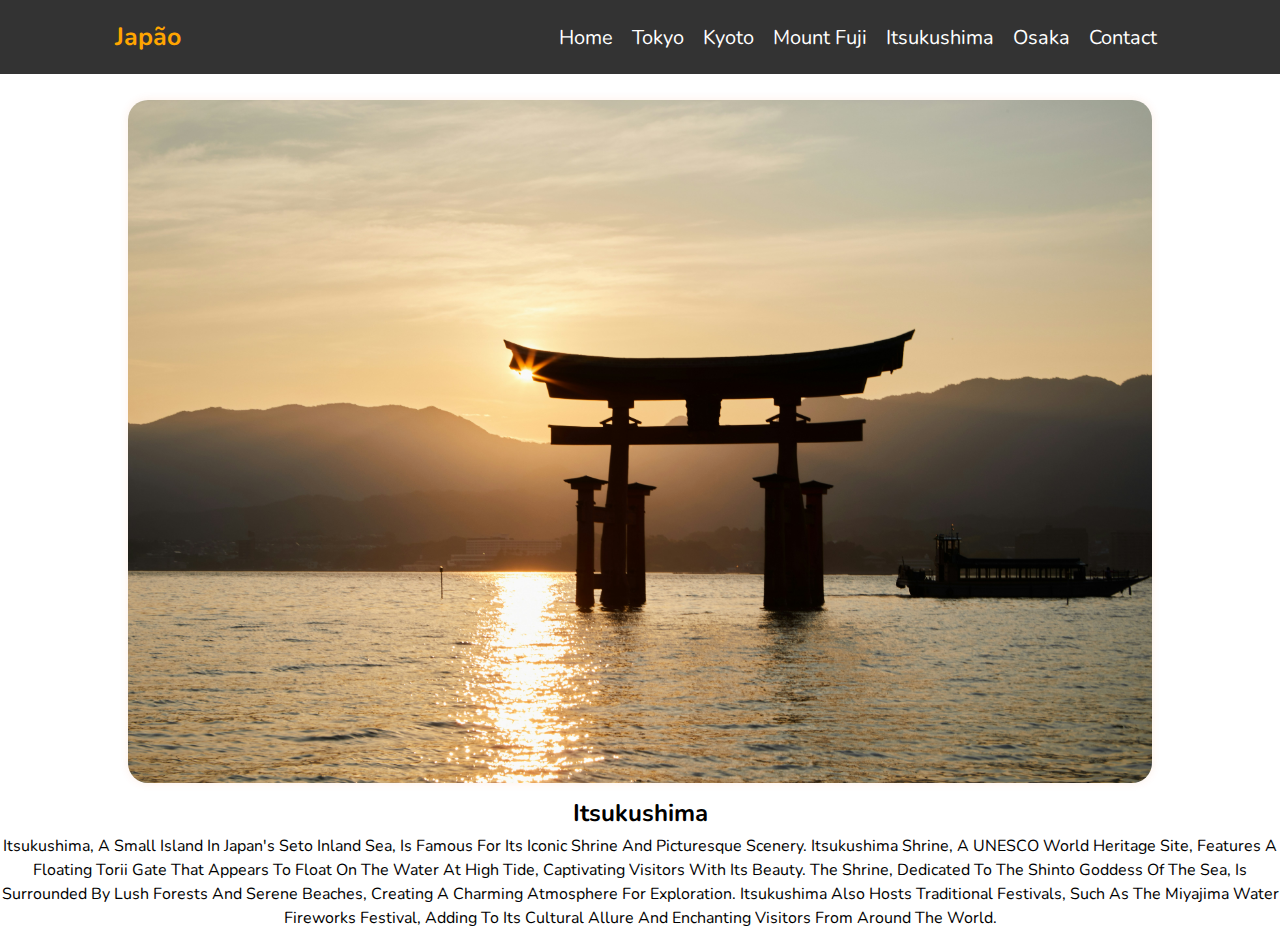
<file: src/pages/itsukushima.html>
<!DOCTYPE html>
<html lang="en">
<head>
    <meta charset="UTF-8" />
    <meta name="viewport" content="width=device-width, initial-scale=1.0"/>
    <title>Japan - Itsukushima</title>

    <!-- font awesome cdn link -->
    <link rel="stylesheet" href="https://cdnjs.cloudflare.com/ajax/libs/font-awesome/6.5.1/css/all.min.css">

    <!-- custom css file link -->
    <link rel="stylesheet" href="../style.css">
</head>

<body>
<header>
    <div id="menu-bar" class="fas fa-bars"></div>
    <a href="#" class="logo"><span>Japão</span></a>
    <nav class="navbar">
        <a href="../index.html">Home</a>
        <a href="tokyo.html">Tokyo</a>
        <a href="kyoto.html">Kyoto</a>
        <a href="mount fuji.html">Mount Fuji</a>
        <a href="itsukushima.html">Itsukushima</a>
        <a href="osaka.html">Osaka</a>
        <a href="#contact">Contact</a>
    </nav>
</header>

<div class="image-section">
    <img src="../Imagens/Itsukushima-html.jpg" alt="Itsukushima">
    <h2>Itsukushima</h2>
    <p>Itsukushima, a small island in Japan's Seto Inland Sea, is famous for its iconic shrine and picturesque scenery. Itsukushima Shrine, a UNESCO World Heritage Site, features a floating torii gate that appears to float on the water at high tide, captivating visitors with its beauty. The shrine, dedicated to the Shinto goddess of the sea, is surrounded by lush forests and serene beaches, creating a charming atmosphere for exploration. Itsukushima also hosts traditional festivals, such as the Miyajima Water Fireworks Festival, adding to its cultural allure and enchanting visitors from around the world.</p>
</div>

</body>
</html>
</file>
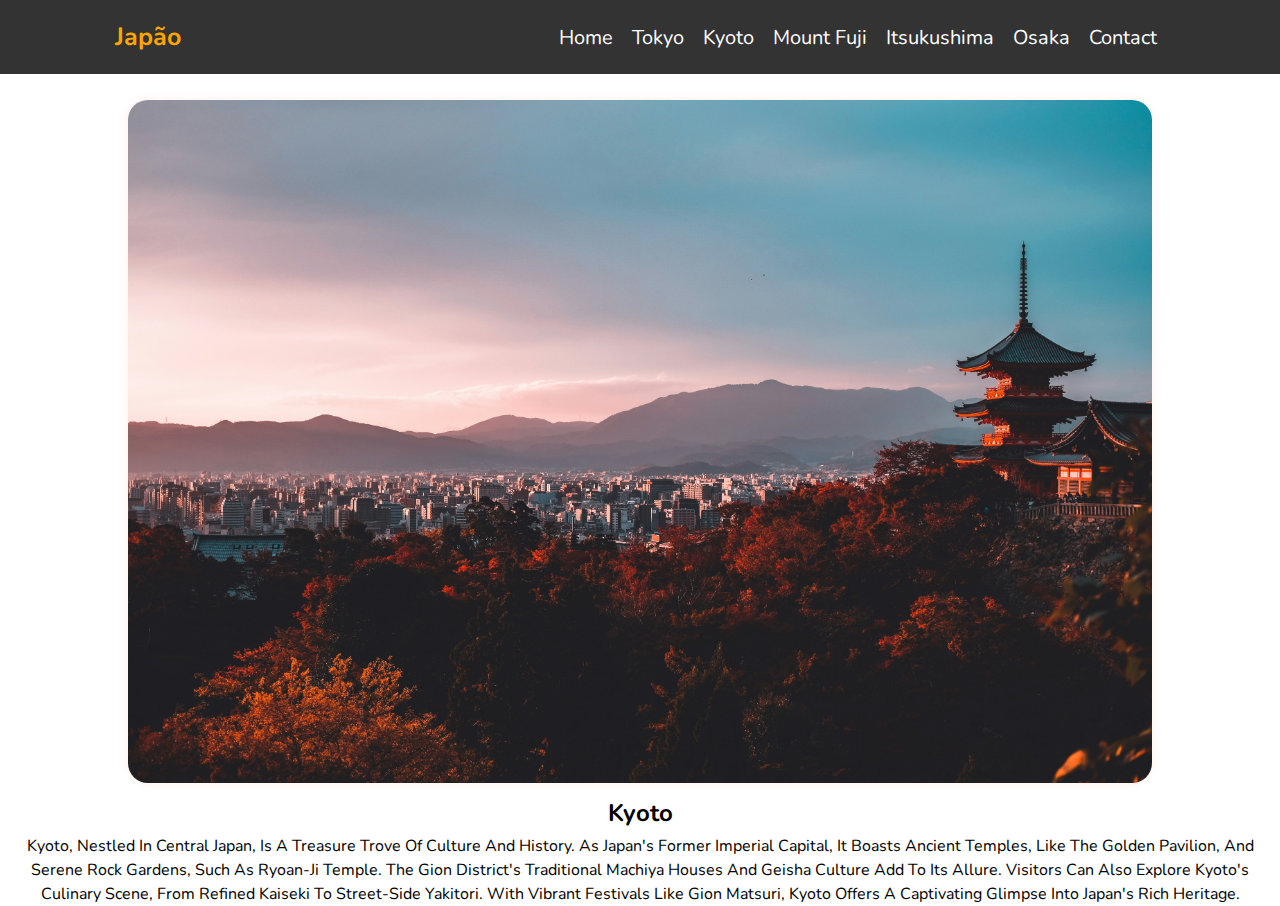
<file: src/pages/kyoto.html>
<!DOCTYPE html>
<html lang="en">
<head>
    <meta charset="UTF-8" />
    <meta name="viewport" content="width=device-width, initial-scale=1.0"/>
    <title>Japan - Kyoto</title>

    <!-- font awesome cdn link -->
    <link rel="stylesheet" href="https://cdnjs.cloudflare.com/ajax/libs/font-awesome/6.5.1/css/all.min.css">

    <!-- custom css file link -->
    <link rel="stylesheet" href="../style.css">
</head>

<body>
<header>
    <div id="menu-bar" class="fas fa-bars"></div>
    <a href="#" class="logo"><span>Japão</span></a>
    <nav class="navbar">
        <a href="../index.html">Home</a>
        <a href="tokyo.html">Tokyo</a>
        <a href="kyoto.html">Kyoto</a>
        <a href="mount fuji.html">Mount Fuji</a>
        <a href="itsukushima.html">Itsukushima</a>
        <a href="osaka.html">Osaka</a>
        <a href="#contact">Contact</a>
    </nav>
</header>

<div class="image-section">
    <img src="../Imagens/kyoto-html.jpg" alt="Kyoto">
    <h2>Kyoto</h2>
    <p>Kyoto, nestled in central Japan, is a treasure trove of culture and history. As Japan's former imperial capital, it boasts ancient temples, like the Golden Pavilion, and serene rock gardens, such as Ryoan-ji Temple. The Gion district's traditional machiya houses and geisha culture add to its allure. Visitors can also explore Kyoto's culinary scene, from refined kaiseki to street-side yakitori. With vibrant festivals like Gion Matsuri, Kyoto offers a captivating glimpse into Japan's rich heritage.</p>
</div>

</body>
</html>
</file>
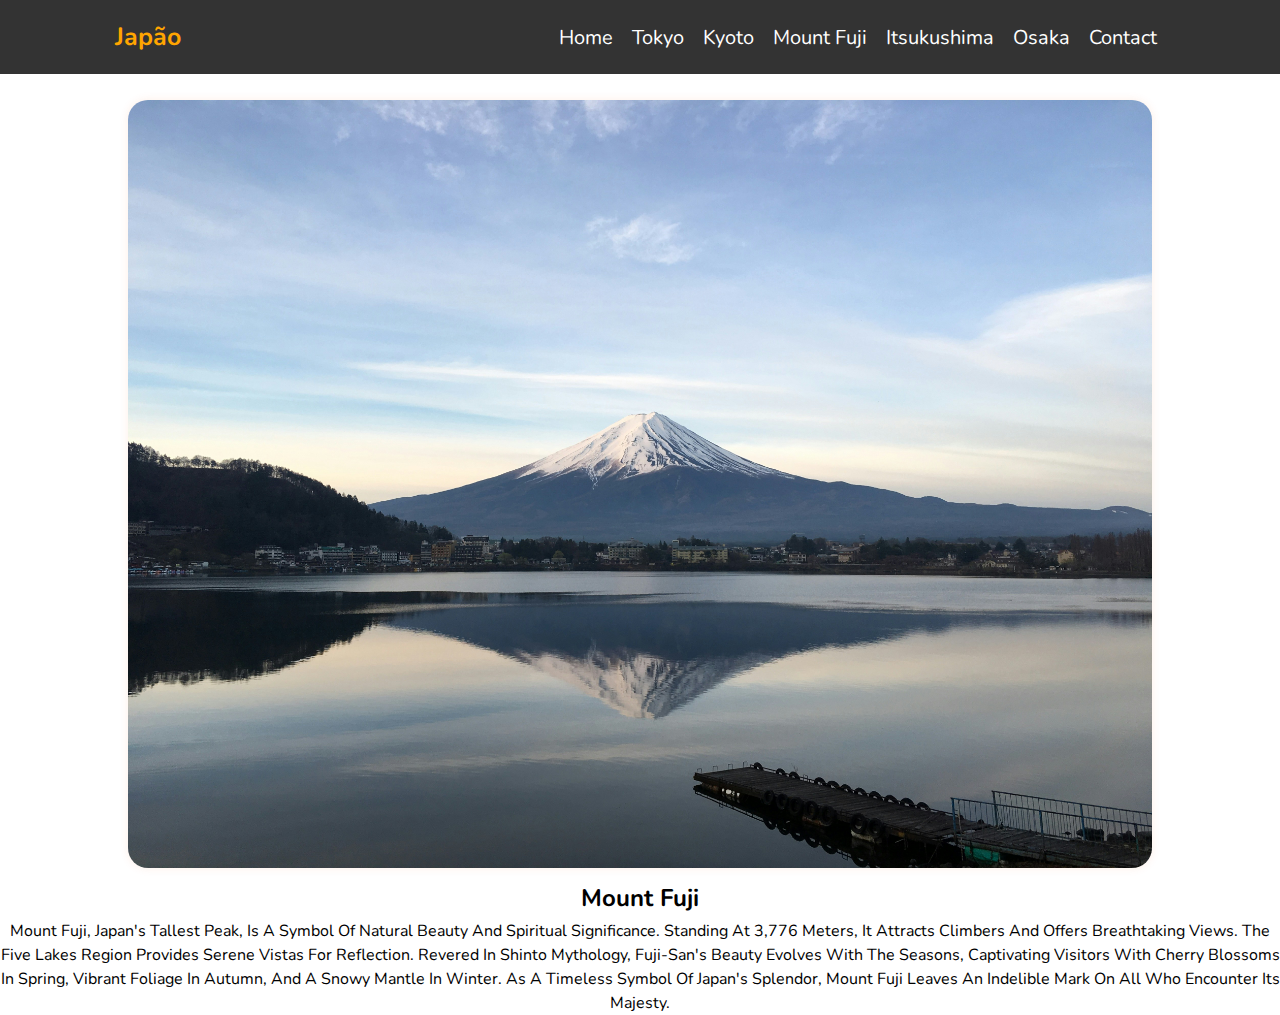
<file: src/pages/mount fuji.html>
<!DOCTYPE html>
<html lang="en">
<head>
    <meta charset="UTF-8" />
    <meta name="viewport" content="width=device-width, initial-scale=1.0"/>
    <title>Japan - Mount Fuji</title>

    <!-- font awesome cdn link -->
    <link rel="stylesheet" href="https://cdnjs.cloudflare.com/ajax/libs/font-awesome/6.5.1/css/all.min.css">

    <!-- custom css file link -->
    <link rel="stylesheet" href="../style.css">
</head>

<body>
<header>
    <div id="menu-bar" class="fas fa-bars"></div>
    <a href="#" class="logo"><span>Japão</span></a>
    <nav class="navbar">
        <a href="../index.html">Home</a>
        <a href="tokyo.html">Tokyo</a>
        <a href="kyoto.html">Kyoto</a>
        <a href="mount fuji.html">Mount Fuji</a>
        <a href="itsukushima.html">Itsukushima</a>
        <a href="osaka.html">Osaka</a>
        <a href="#contact">Contact</a>
    </nav>
</header>

<div class="image-section">
    <img src="../Imagens/Mount Fuji-html.jpg" alt="Mount Fuji">
    <h2>Mount Fuji</h2>
    <p>Mount Fuji, Japan's tallest peak, is a symbol of natural beauty and spiritual significance. Standing at 3,776 meters, it attracts climbers and offers breathtaking views. The Five Lakes region provides serene vistas for reflection. Revered in Shinto mythology, Fuji-san's beauty evolves with the seasons, captivating visitors with cherry blossoms in spring, vibrant foliage in autumn, and a snowy mantle in winter. As a timeless symbol of Japan's splendor, Mount Fuji leaves an indelible mark on all who encounter its majesty.</p>
</div>

</body>
</html>
</file>
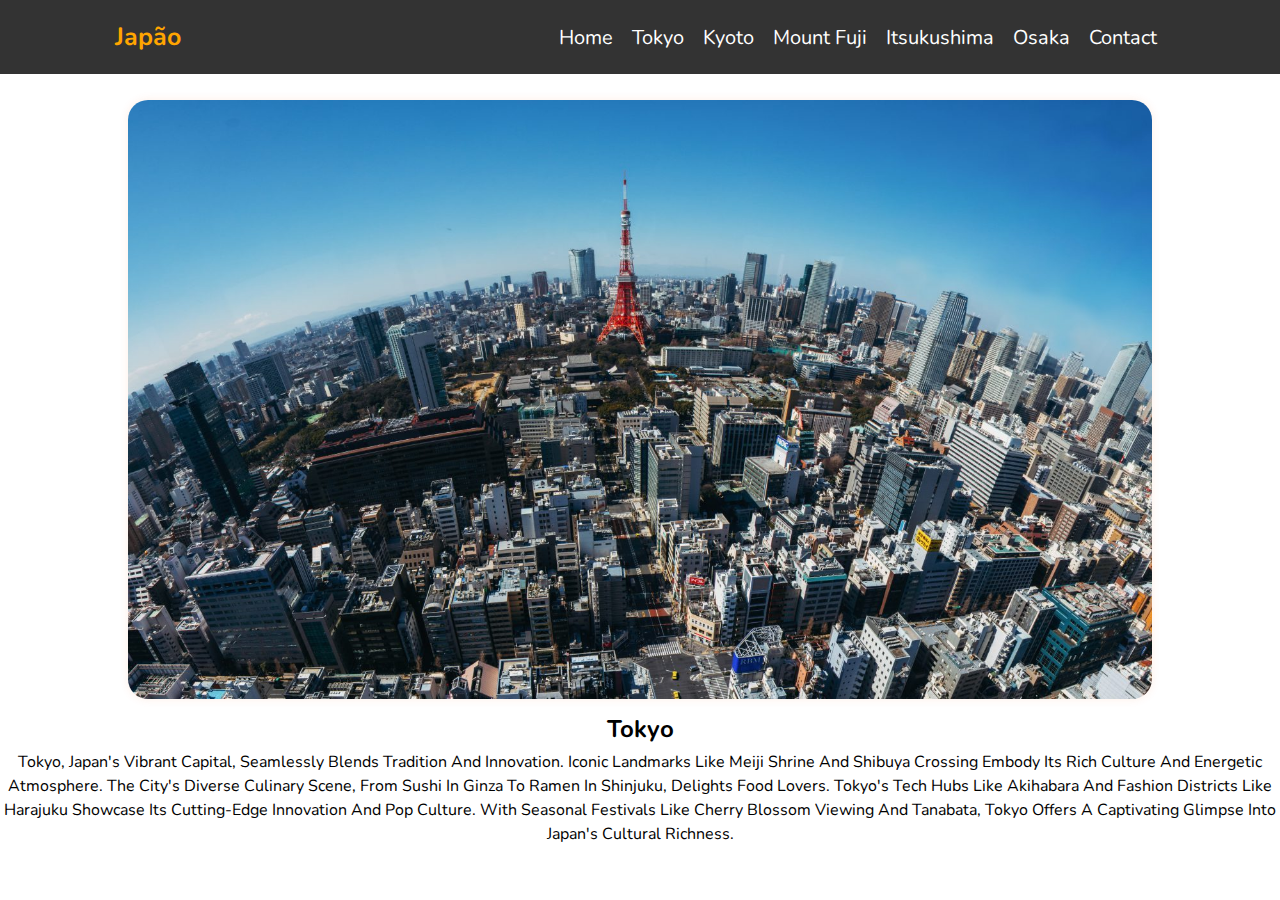
<file: src/pages/tokyo.html>
<!DOCTYPE html>
<html lang="en">
<head>
    <meta charset="UTF-8" />
    <meta name="viewport" content="width=device-width, initial-scale=1.0"/>
    <title>Japan - Tokyo</title>

    <!-- font awesome cdn link -->
    <link rel="stylesheet" href="https://cdnjs.cloudflare.com/ajax/libs/font-awesome/6.5.1/css/all.min.css">

    <!-- custom css file link -->
    <link rel="stylesheet" href="../style.css">
</head>

<body>
<header>
    <div id="menu-bar" class="fas fa-bars"></div>
    <a href="#" class="logo"><span>Japão</span></a>
    <nav class="navbar">
        <a href="../index.html">Home</a>
        <a href="tokyo.html">Tokyo</a>
        <a href="kyoto.html">Kyoto</a>
        <a href="mount fuji.html">Mount Fuji</a>
        <a href="itsukushima.html">Itsukushima</a>
        <a href="osaka.html">Osaka</a>
        <a href="#contact">Contact</a>
    </nav>
</header>

<div class="image-section">
    <img src="../Imagens/tokyo-html.jpg" alt="Tokyo">
    <h2>Tokyo</h2>
    <p>Tokyo, Japan's vibrant capital, seamlessly blends tradition and innovation. Iconic landmarks like Meiji Shrine and Shibuya Crossing embody its rich culture and energetic atmosphere. The city's diverse culinary scene, from sushi in Ginza to ramen in Shinjuku, delights food lovers. Tokyo's tech hubs like Akihabara and fashion districts like Harajuku showcase its cutting-edge innovation and pop culture. With seasonal festivals like cherry blossom viewing and Tanabata, Tokyo offers a captivating glimpse into Japan's cultural richness.</p>
</div>

</body>
</html>
</file>
<file: src/style.css>
@import url('https://fonts.googleapis.com/css2?family=Nunito:ital,wght@0,200;0,400;0,600;0,700;1,300&display=swap');

:root{
    --orange:#ffa500;
}

*{
    font-family: 'Nunito', sans-serif;
    margin:0; padding:0;
    box-sizing: border-box;
    text-transform: capitalize;
    outline: none; border:none;
    text-decoration: none;
    transition: all .2s linear;
    
}

*::selection{
    background:var(--orange);
    color:#fff;
}

html{
    font-size: 62.5%;
    overflow-x: hidden;
    scroll-padding-top: 6rem;
    scroll-behavior: smooth;
}

section{
    padding:2rem 9%;
}

.heading{
    text-align: center;
    padding: 2.5rem 0;
}

.heading span{
    font-size: 3.5rem;
    background: rgba(255, 165, 0,.2);
    color:var(--orange);
    border-radius: .5rem;
    padding:.2rem 1rem;
}

.heading span.space{
    background: none;
}

.btn{
    display: inline-block;
    margin-top: 1rem;
    background:var(--orange);
    color:#fff;
    padding:.8rem 3rem;
    border:.2rem solid var(--orange);
    cursor: pointer;
    font-size: 1.7rem;
}

.btn:hover{
    background:rgba(255,255,255,.2);
    color:var(--orange);
}

header{
    position: fixed;
    top:0; left: 0; right:0;
    background:#333;
    z-index: 1000;
    display: flex;
    align-items: center;
    justify-content: space-between;
    padding:2rem 9%;
}

header .logo{
    font-size: 2.5rem;
    font-weight: bolder;
    color:#fff;
    text-transform: uppercase;
}

header .logo span{
    color:var(--orange);
}

header .navbar a{
    color:#fff;
    font-size: 2rem;
    margin:0 .8rem;
}

header .navbar a:hover{
    color:var(--orange);
}

header .icons i{
    font-size: 2.5rem;
    color:#fff;
    cursor: pointer;
    margin-right: 2rem;
}

header .icons i:hover{
    color:var(--orange);
}

header .search-bar-container{
    position: absolute;
    top:100%; left: 0; right:0;
    padding:1.5rem 2rem;
    background:#333;
    border-top: .1rem solid rgba(255,255,255,.2);
    display: flex;
    align-items: center;
    z-index: 1001;
    clip-path: polygon(0 0, 100% 0, 100% 0, 0 0);
}

header .search-bar-container.active{
    clip-path: polygon(0 0, 100% 0, 100% 100%, 0 100%);
}
header .search-bar-container #search-bar{
    width:100%;
    padding:1rem;
    text-transform: none;
    color:#333;
    font-size: 1.7rem;
    border-radius: .5rem;

}

header .search-bar-container label{
    color:#fff;
    cursor: pointer;
    font-size: 3rem;
    margin-left: 1.5rem;
}

header .search-bar-container label:hover{
    color:var(--orange);
}

.login-form-container{
    position: fixed;
    top:-120%; left: 0;
    z-index: 10000;
    min-height: 100vh;
    width:100%;
    background: rgba(0,0,0,.7);
    display: flex;
    align-items: center;
    justify-content: center;
}

.login-form-container.active{
    top:0;
}

.login-form-container form{
    margin:2rem;
    padding:1.5rem 2rem;
    border-radius: .5rem;
    background: #fff;
    width:50rem;
}

.login-form-container form h3{
    font-size: 3rem;
    color:#444;
    text-transform: uppercase;
    text-align: center;
    padding:1rem 0;
}

.login-form-container form .box{
    width:100%;
    padding:1rem;
    font-size:1.7rem;
    color:#333;
    margin:.6rem 0;
    border:.1rem solid rgba(0,0,0,.3);
    text-transform: none;
}
.login-form-container form .box:focus{
    border-color: var(--orange);
}

.login-form-container from #remember{
    margin:2rem 0;
}

.login-form-container form label{
    font-size: 1.5rem;
}

.login-form-container form .btn{
    display: block;
    width:100%;
}

.login-from-container form p{
    padding:.5rem 0;
    font-size: 1.5rem;
    color:#666;
}

.login-from-container form p a{
    color:var(--orange);
}

.login-from-container form p a:hover{
    color:#333;
    text-decoration: underline;
}

.login-form-container #form-close{
    position: absolute;
    top:2rem; right:3rem;
    font-size: 5rem;
    color:#fff;
    cursor: pointer ;
}

#menu-bar{
    color:#fff;
    border:.1rem solid #fff;
    border-radius: .5rem;
    font-size: 3rem;
    padding: .5rem 1.2rem;
    cursor: pointer;
    display: none;
}

.home{
    min-height: 100vh;
    display: flex;
    align-items: center;
    justify-content: center;
    flex-flow: column;
    position: relative;
    z-index: 0;
}

.home .content{
    text-align:center;
}

.home .content h3{
    font-size: 4.5rem;
    color:#fff;
    text-transform: uppercase;
    text-shadow: 0 .3rem .5rem rgba(0,0,0,.1);
}
.home .content p{
    font-size: 2.5rem;
    color:#fff;
    padding: .5rem 0;
}

.home .video-container video{
    position: absolute;
    top:0; left: 0;
    z-index: -1;
    height: 100%;
    width:100%;
    object-fit: cover;
}

.home .controls{
    padding:1rem;
    border-radius: 5rem;
    background:rgba(0,0,0,.7);
    position: relative;
    top:10rem;
}
.home .controls .vid-btn{
    height:2rem;
    width:2rem;
    display: inline-block;
    border-radius: 50%;
    background: #fff;
    cursor: pointer;
    margin:0 .5rem;
}

.home .controls .vid-btn.active{
    background: var(--orange);
}

.book .row{
    display: flex;
    flex-wrap: wrap;
    gap: 1.5rem;
    align-items: center;
}

.book .row .image{
    flex: 1 1 40 rem;
}

.book .row .image img{
    width:100%;
}

.book .row form{
    flex: 1 1 40 rem;
    padding: 2rem;
    box-shadow: 0 1rem 2rem rgba(0,0,0,.1);
    border-radius: .5rem;
}

.book .row form .inputBox{
    padding: .5rem 0;
}

.book .row form .inputBox input{
    width:100%;
    padding:1rem;
    border:1rem;
    border:.1rem solid rgba(0,0,0,.1);
    font-size: 1.7rem;
    color:#333;
    text-transform: none;
}

.book .row form .inputBox h3{
    font-size: 2rem;
    padding: 1rem 0;
    color:#666;
}

.packages .box-container{
    display: flex;
    flex-wrap: wrap;
    gap:2rem;
}

.packages .box-container .box{
    flex:1 1 30rem;
    border-radius: .5rem;
    overflow: hidden;
    box-shadow: 0. 1rem 2rem rgba(0,0,0.1);
}

.packages .box-container .box img{
    height: 25rem;
    width: 100%;
    object-fit: cover;
}
/*Tokyo page*/
.image-section {
    text-align: center;
    margin-top: 100px;
}

.image-section img {
    max-width: 80%;
    height: auto;
    border-radius: 20px;
    box-shadow: 0 0 10px rgba(240, 91, 5, 0.1);
}

.image-section h2 {
    margin-top: 10px;
    font-size: 24px;
}

.image-section p {
    margin-top: 5px;
    font-size: 16px;
    line-height: 1.5;
}





/* media queries */

@media (max-width:1200px){

    html{
        font-size: 55%;
    }
}

@media (max-width:991px){

    header{
        padding: 2rem;
    }

    section{
        padding: 2rem;
    }
}

@media (max-width:768px){

    #menu-bar{
        display: initial; 
    }

    header .navbar{
        position: absolute;
        top:100%; right:0; left: 0;
        background: #333;
        border-top: 1rem solid rgba(255,255,255,.2);
        padding:1rem 2rem;
        clip-path: polygon(0 0, 100% 0, 100% 0, 0 0);
    }

    header .navbar.active{
        clip-path: polygon(0 0, 100% 0, 100% 100%, 0 100%);
    }

    header .navbar a{
        display:block;
        border-radius: .5rem;
        padding:1.5rem;
        margin:1.5rem 0;
        background: #222;

    }
}

@media (max-width:450px){

    html{
        font-size: 50%;
    }

    .heading span{
        font-size: 2.5rem;
    }
}
</file>
